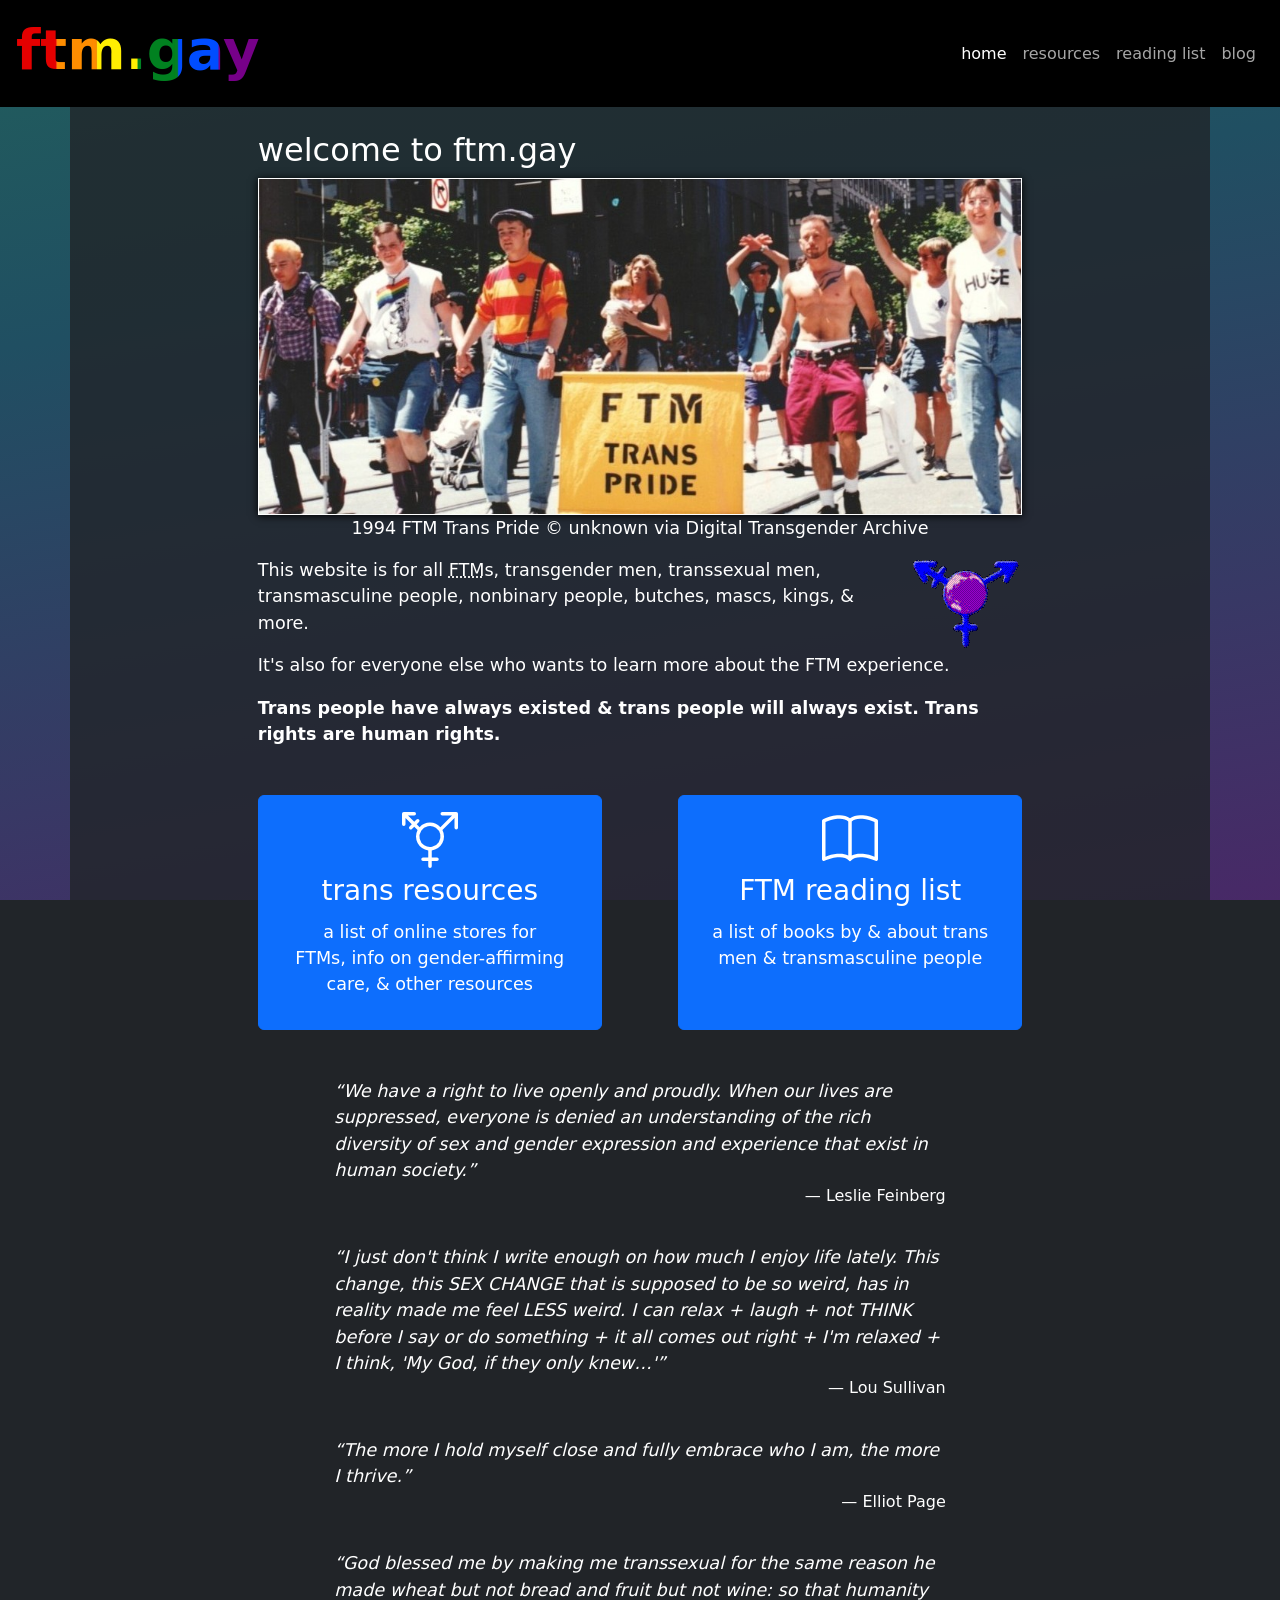
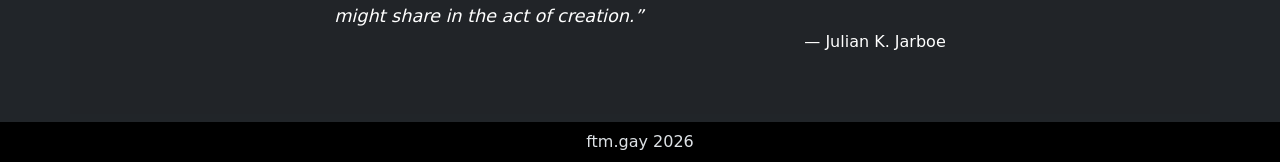
<file: index.html>
<!doctype html>
<html lang="en" data-bs-theme="dark">

<head>
    <meta charset="utf-8">
    <meta name="viewport" content="width=device-width, initial-scale=1">
    <title>ftm.gay</title>
    <link rel="stylesheet" href="css/style-3.css">
    <link href="https://cdn.jsdelivr.net/npm/bootstrap@5.3.8/dist/css/bootstrap.min.css" rel="stylesheet"
        integrity="sha384-sRIl4kxILFvY47J16cr9ZwB07vP4J8+LH7qKQnuqkuIAvNWLzeN8tE5YBujZqJLB" crossorigin="anonymous">

    <link rel="apple-touch-icon" sizes="180x180" href="/apple-touch-icon.png">
    <link rel="icon" type="image/png" sizes="32x32" href="/favicon-32x32.png">
    <link rel="icon" type="image/png" sizes="16x16" href="/favicon-16x16.png">
    <link rel="manifest" href="/site.webmanifest">
</head>

<body class="">
    <header class="navbar navbar-expand-sm p-3 bg-black justify-content-between">
        <h1>
            <a class="navbar-brand" id="title" href="index.html">ftm.gay</a>
        </h1>
        <nav>
            <button class="navbar-toggler" type="button" data-bs-toggle="collapse"
                data-bs-target="#navbarSupportedContent" aria-controls="navbarSupportedContent" aria-expanded="false"
                aria-label="Toggle navigation">
                <span class="navbar-toggler-icon"></span>
            </button>
            <div class="collapse navbar-collapse" id="navbarSupportedContent">
                <ul class="navbar-nav me-auto mb-2 mb-lg-0">
                    <li class="nav-item">
                        <a class="nav-link active" aria-current="page" href="/index.html">home</a>
                    </li>
                    <li class="nav-item">
                        <a class="nav-link" href="/links.html">resources</a>
                    </li>
                    <li class="nav-item">
                        <a class="nav-link" href="/books.html">reading list</a>
                    </li>
                    <li class="nav-item">
                        <a class="nav-link" href="blog.html">blog</a>
                    </li>
                </ul>
        </nav>
    </header>


    <main class="container-md text-bg-dark bg-opacity-75 p-4">
        <div id="index-wrapper">
            <h2 id="welcome">welcome to ftm.gay</h2>

            <figure>
                <img src="images/1994-ftm-pride.jpg"
                    alt="People walking in a parade, five men in front, three people behind them. Two men are carrying a banner that says 'FTM Trans Pride'. Two of the men are holding hands."
                    class="hero">
                <figcaption class="text-center">1994 FTM Trans Pride &copy; unknown via Digital Transgender Archive
                </figcaption>
            </figure>

            <img src="images/trans-world.gif" alt="" class="float-end">

            <p>This website is for all <abbr title="Female to Male">FTM</abbr>s, transgender men, transsexual men,
                transmasculine people, nonbinary
                people, butches, mascs, kings, &amp; more.</p>
            <p>It's also for everyone else who wants to learn more about the FTM experience.</p>
            <p class="fw-bold">Trans people have always existed &amp; trans people will always exist. Trans rights are
                human
                rights.</p>


            <div id="index-links" class="d-flex justify-content-between my-5">
                <a href="links.html" class="btn btn-primary">
                    <div class="text-center">
                        <div class="">
                            <svg xmlns="http://www.w3.org/2000/svg" width="56" height="56" fill="currentColor"
                                class="bi bi-gender-trans" viewBox="0 0 16 16">
                                <path fill-rule="evenodd"
                                    d="M0 .5A.5.5 0 0 1 .5 0h3a.5.5 0 0 1 0 1H1.707L3.5 2.793l.646-.647a.5.5 0 1 1 .708.708l-.647.646.822.822A4 4 0 0 1 8 3c1.18 0 2.239.51 2.971 1.322L14.293 1H11.5a.5.5 0 0 1 0-1h4a.5.5 0 0 1 .5.5v4a.5.5 0 0 1-1 0V1.707l-3.45 3.45A4 4 0 0 1 8.5 10.97V13H10a.5.5 0 0 1 0 1H8.5v1.5a.5.5 0 0 1-1 0V14H6a.5.5 0 0 1 0-1h1.5v-2.03a4 4 0 0 1-3.05-5.814l-.95-.949-.646.647a.5.5 0 1 1-.708-.708l.647-.646L1 1.707V3.5a.5.5 0 0 1-1 0zm5.49 4.856a3 3 0 1 0 5.02 3.288 3 3 0 0 0-5.02-3.288" />
                            </svg>
                            <h3 class="">trans resources</h3>
                            <p class="">a list of online stores for FTMs, info on gender-affirming care, &amp; other resources</p>
                        </div>
                    </div>
                </a>

                <a href="books.html" class="btn btn-primary">
                    <div class="text-center">
                        <div class="">
                            <svg xmlns="http://www.w3.org/2000/svg" width="56" height="56" fill="currentColor"
                                class="bi bi-book" viewBox="0 0 16 16">
                                <path
                                    d="M1 2.828c.885-.37 2.154-.769 3.388-.893 1.33-.134 2.458.063 3.112.752v9.746c-.935-.53-2.12-.603-3.213-.493-1.18.12-2.37.461-3.287.811zm7.5-.141c.654-.689 1.782-.886 3.112-.752 1.234.124 2.503.523 3.388.893v9.923c-.918-.35-2.107-.692-3.287-.81-1.094-.111-2.278-.039-3.213.492zM8 1.783C7.015.936 5.587.81 4.287.94c-1.514.153-3.042.672-3.994 1.105A.5.5 0 0 0 0 2.5v11a.5.5 0 0 0 .707.455c.882-.4 2.303-.881 3.68-1.02 1.409-.142 2.59.087 3.223.877a.5.5 0 0 0 .78 0c.633-.79 1.814-1.019 3.222-.877 1.378.139 2.8.62 3.681 1.02A.5.5 0 0 0 16 13.5v-11a.5.5 0 0 0-.293-.455c-.952-.433-2.48-.952-3.994-1.105C10.413.809 8.985.936 8 1.783" />
                            </svg>
                            <h3 class="">FTM reading list</h3>
                            <p class="">a list of books by &amp; about trans men &amp; transmasculine people</p>
                        </div>
                    </div>
                </a>
            </div>

            <div class="quotes-wrapper">

                <span class="quote">
                    <q>We have a right to live openly and proudly. When our lives are suppressed, everyone is denied an
                        understanding of the rich diversity of sex and gender expression and experience that exist in
                        human
                        society.</q>
                    <p>&mdash; Leslie Feinberg</p>
                </span>

                <span class="quote">
                    <q>I just don't think I write enough on how much I enjoy life lately. This change, this SEX CHANGE
                        that
                        is supposed to be so weird, has in reality made me feel LESS weird. I can relax + laugh + not
                        THINK
                        before I say or do something + it all comes out right + I'm relaxed + I think, 'My God, if they
                        only
                        knew…'</q>
                    <p>&mdash; Lou Sullivan</p>
                </span>

                <span class="quote">
                    <q>The more I hold myself close and fully embrace who I am, the more I thrive.</q>
                    <p>&mdash; Elliot Page</p>
                </span>

                <span class="quote">
                    <q>God blessed me by making me transsexual for the same reason he made wheat but not bread and fruit
                        but
                        not
                        wine: so that humanity might share in the act of creation.</q>
                    <p>&mdash; Julian K. Jarboe</p>
                </span>
            </div>

        </div>

    </main>

    <footer class="position-relative bottom-0 text-center bg-black mt-2 p-2">
        <p class="m-0">ftm.gay 2026</p>
    </footer>

    <script src="https://cdn.jsdelivr.net/npm/bootstrap@5.3.8/dist/js/bootstrap.bundle.min.js"
        integrity="sha384-FKyoEForCGlyvwx9Hj09JcYn3nv7wiPVlz7YYwJrWVcXK/BmnVDxM+D2scQbITxI"
        crossorigin="anonymous"></script>
    <script src="https://cdn.jsdelivr.net/npm/@popperjs/core@2.11.8/dist/umd/popper.min.js"
        integrity="sha384-I7E8VVD/ismYTF4hNIPjVp/Zjvgyol6VFvRkX/vR+Vc4jQkC+hVqc2pM8ODewa9r"
        crossorigin="anonymous"></script>
</body>

</html>
</file>
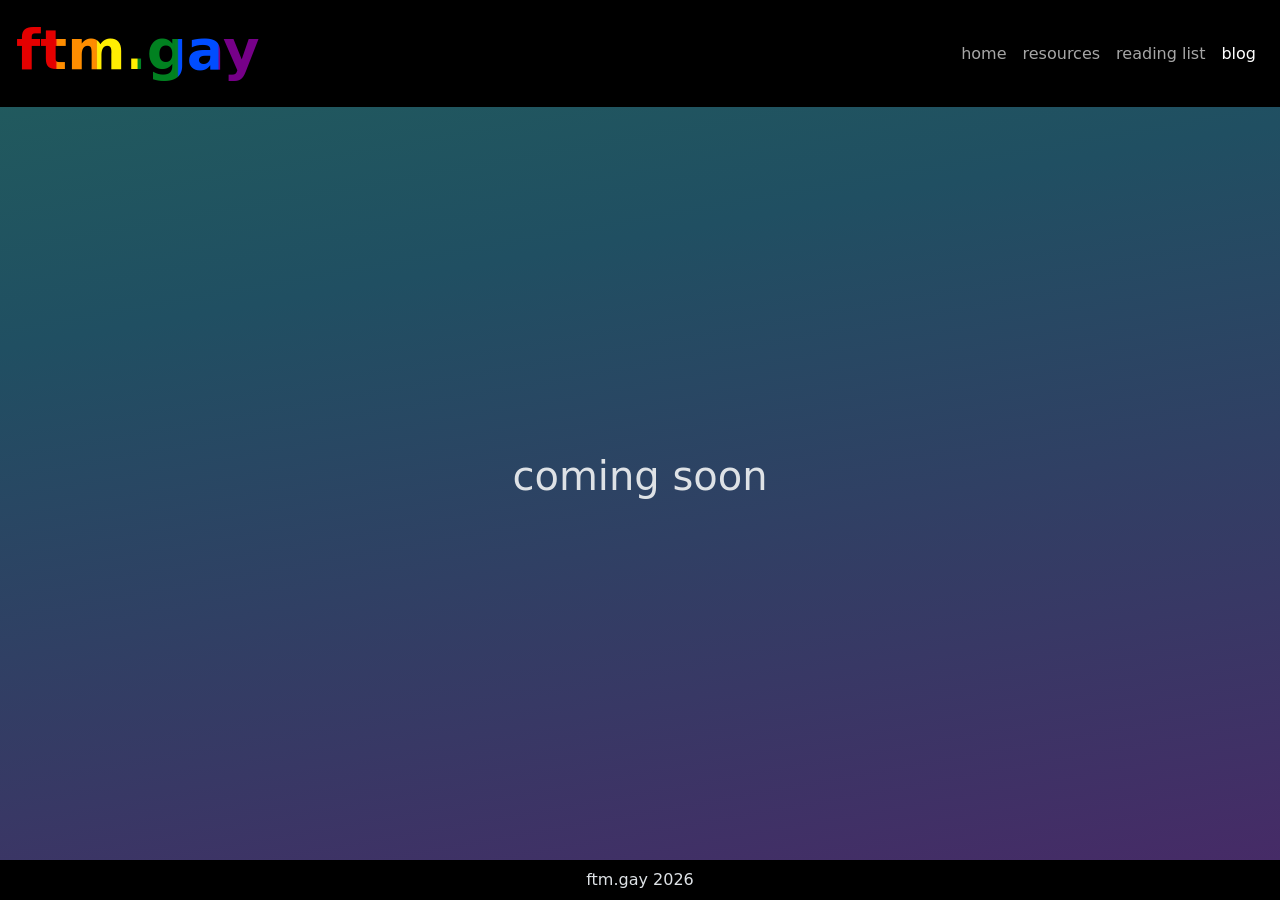
<file: blog.html>
<!DOCTYPE html>
<html lang="en" data-bs-theme="dark">

<head>
    <meta charset="utf-8">
    <meta name="viewport" content="width=device-width, initial-scale=1">
    <title>ftm.gay</title>
    <link rel="stylesheet" href="css/style-3.css">
    <link href="https://cdn.jsdelivr.net/npm/bootstrap@5.3.8/dist/css/bootstrap.min.css" rel="stylesheet"
        integrity="sha384-sRIl4kxILFvY47J16cr9ZwB07vP4J8+LH7qKQnuqkuIAvNWLzeN8tE5YBujZqJLB" crossorigin="anonymous">
</head>

<body>
    <header class="navbar navbar-expand-sm p-3 bg-black justify-content-between">
        <h1>
            <a class="navbar-brand" id="title" href="index.html">ftm.gay</a>
        </h1>
        <nav>
            <button class="navbar-toggler" type="button" data-bs-toggle="collapse"
                data-bs-target="#navbarSupportedContent" aria-controls="navbarSupportedContent" aria-expanded="false"
                aria-label="Toggle navigation">
                <span class="navbar-toggler-icon"></span>
            </button>
            <div class="collapse navbar-collapse" id="navbarSupportedContent">
                <ul class="navbar-nav me-auto mb-2 mb-lg-0">
                    <li class="nav-item">
                        <a class="nav-link" href="/index.html">home</a>
                    </li>
                    <li class="nav-item">
                        <a class="nav-link" href="/links.html">resources</a>
                    </li>
                    <li class="nav-item">
                        <a class="nav-link" href="/books.html">reading list</a>
                    </li>
                    <li class="nav-item">
                        <a class="nav-link active" aria-current="page" href="blog.html">blog</a>
                    </li>
                </ul>
        </nav>
    </header>

    <main class="d-flex justify-content-center align-items-center">

        <h1>coming soon</h1>

    </main>

    <footer class="position-relative bottom-0 text-center bg-black mt-2 p-2">
        <p class="m-0">ftm.gay 2026</p>
    </footer>

    <script src="https://cdn.jsdelivr.net/npm/bootstrap@5.3.8/dist/js/bootstrap.bundle.min.js"
        integrity="sha384-FKyoEForCGlyvwx9Hj09JcYn3nv7wiPVlz7YYwJrWVcXK/BmnVDxM+D2scQbITxI"
        crossorigin="anonymous"></script>
    <script src="https://cdn.jsdelivr.net/npm/@popperjs/core@2.11.8/dist/umd/popper.min.js"
        integrity="sha384-I7E8VVD/ismYTF4hNIPjVp/Zjvgyol6VFvRkX/vR+Vc4jQkC+hVqc2pM8ODewa9r"
        crossorigin="anonymous"></script>

</body>


</html>
</file>
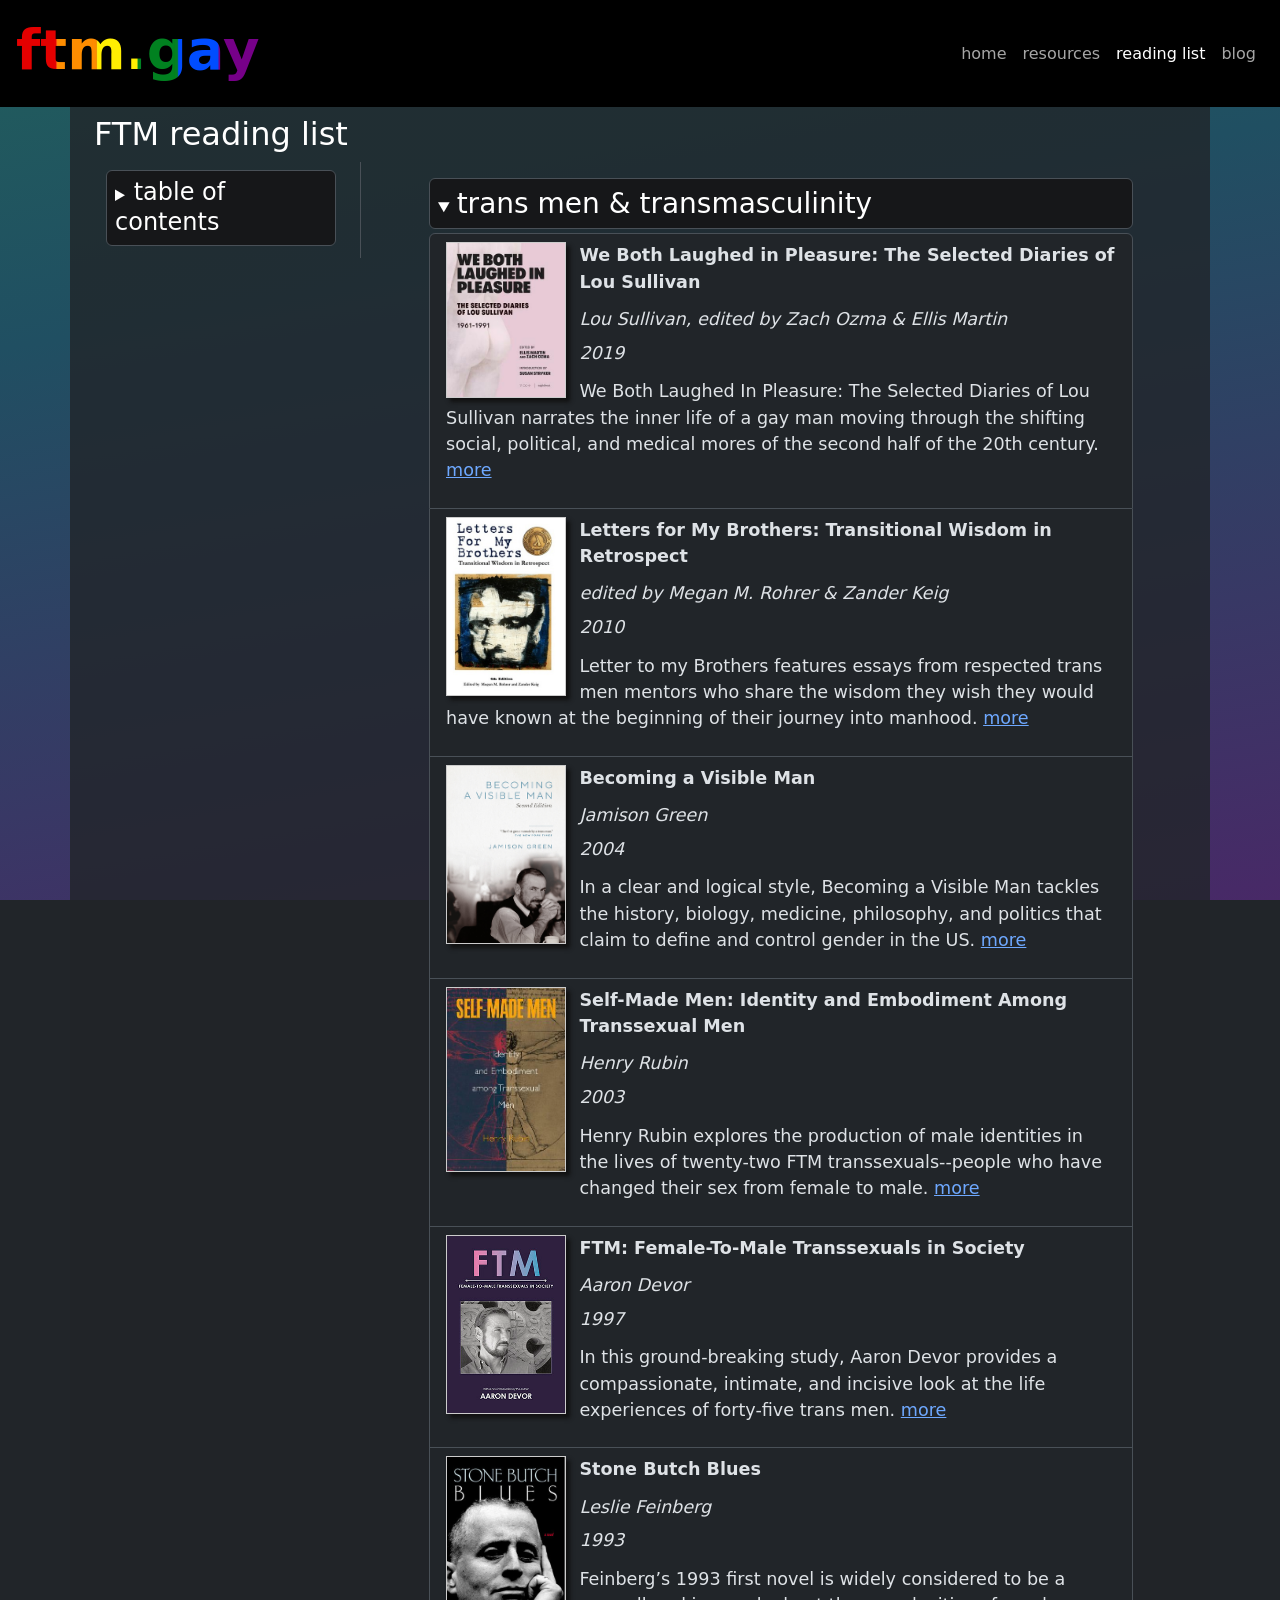
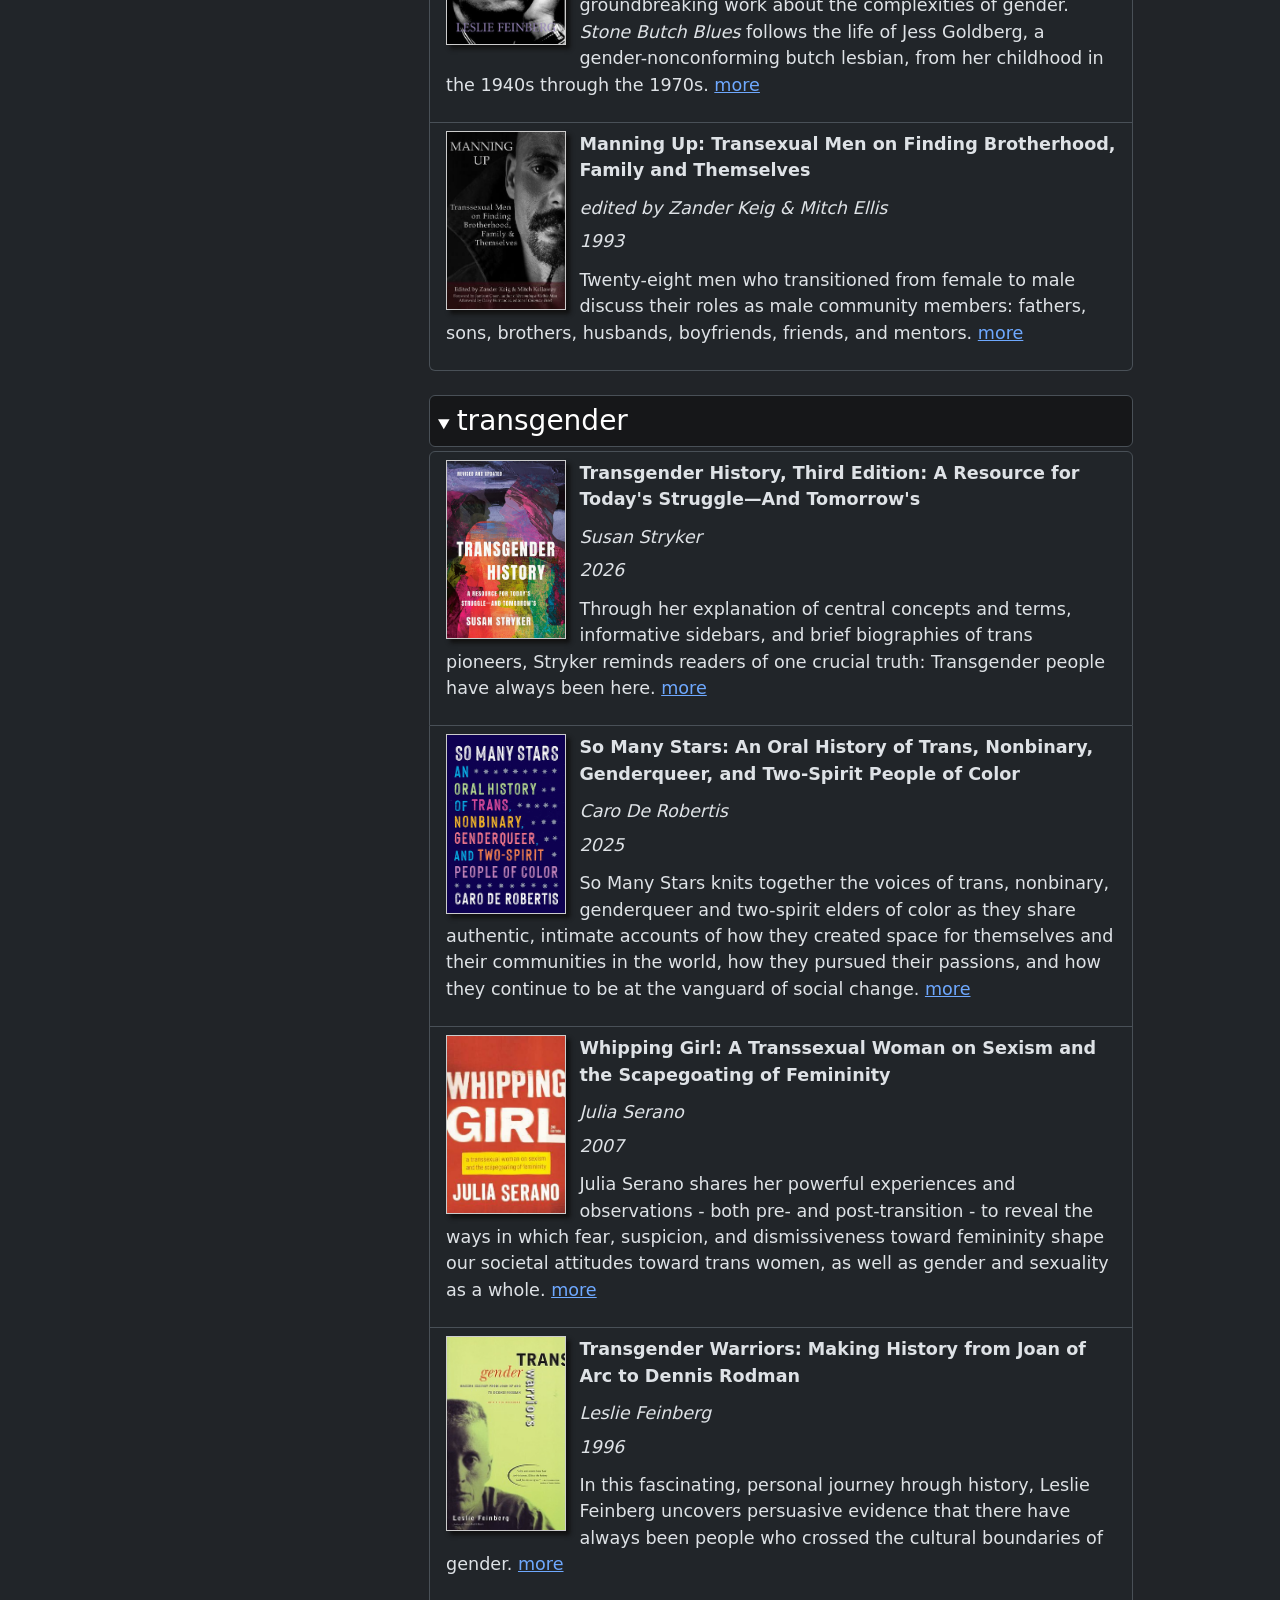
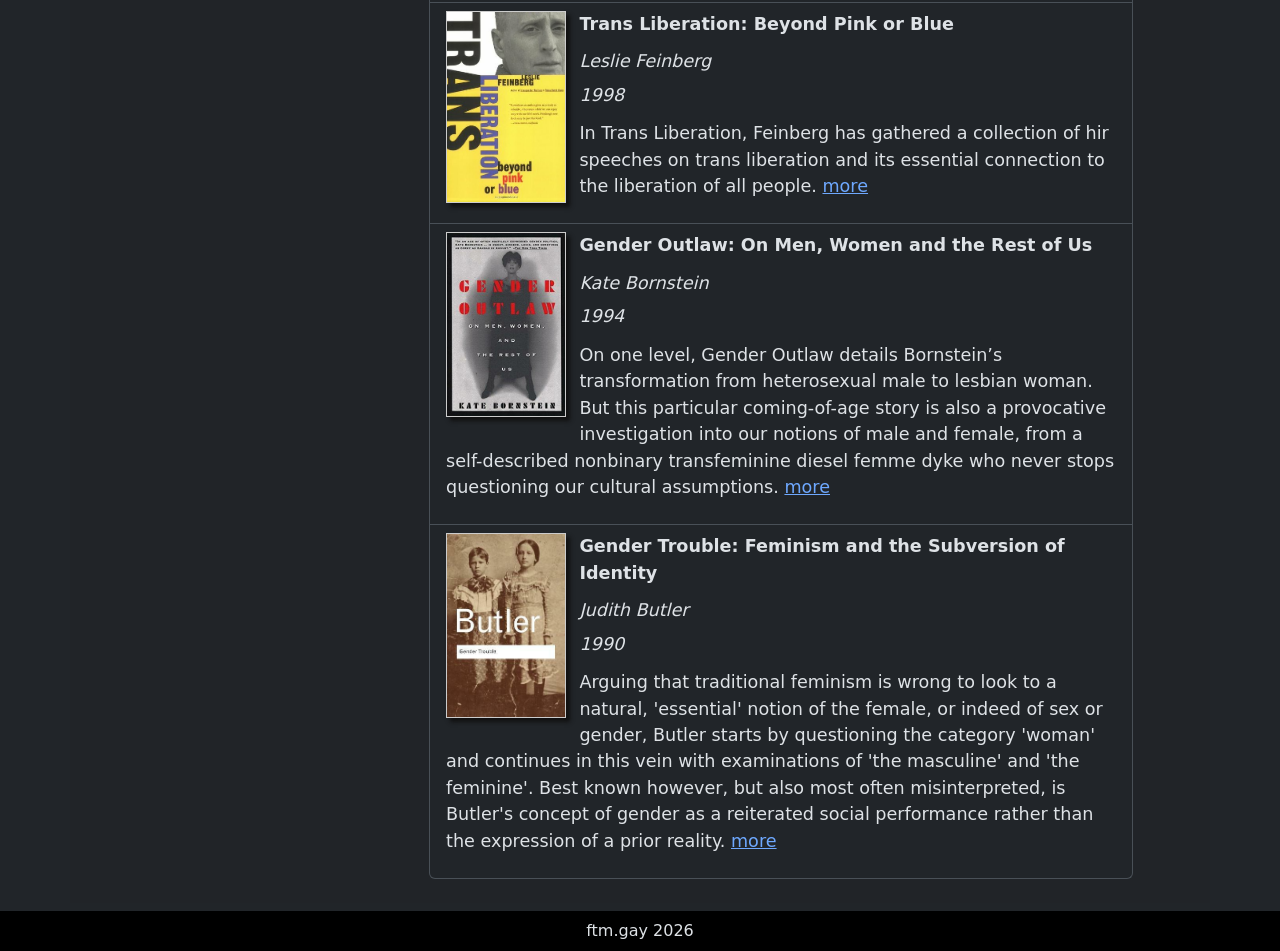
<file: books.html>
<!DOCTYPE html>
<html lang="en" data-bs-theme="dark">

<head>
    <meta charset="UTF-8">
    <meta name="viewport" content="width=device-width, initial-scale=1.0">
    <!-- <link rel="stylesheet" href="css/style.css"> -->
    <!-- <link rel="stylesheet" href="css/style-2.css"> -->
    <link href="https://cdn.jsdelivr.net/npm/bootstrap@5.3.8/dist/css/bootstrap.min.css" rel="stylesheet"
        integrity="sha384-sRIl4kxILFvY47J16cr9ZwB07vP4J8+LH7qKQnuqkuIAvNWLzeN8tE5YBujZqJLB" crossorigin="anonymous">
    <title>ftm.gay</title>
    <link rel="stylesheet" href="css/style-3.css">
</head>

<body>
    <header class="navbar navbar-expand-sm p-3 bg-black justify-content-between">
        <h1>
            <a class="navbar-brand" id="title" href="index.html">ftm.gay</a>
        </h1>
        <nav>
            <button class="navbar-toggler" type="button" data-bs-toggle="collapse"
                data-bs-target="#navbarSupportedContent" aria-controls="navbarSupportedContent" aria-expanded="false"
                aria-label="Toggle navigation">
                <span class="navbar-toggler-icon"></span>
            </button>
            <div class="collapse navbar-collapse" id="navbarSupportedContent">
                <ul class="navbar-nav me-auto mb-2 mb-lg-0">
                    <li class="nav-item">
                        <a class="nav-link" href="/index.html">home</a>
                    </li>
                    <li class="nav-item">
                        <a class="nav-link" href="/links.html">resources</a>
                    </li>
                    <li class="nav-item">
                        <a class="nav-link active" aria-current="page" href="/books.html">reading list</a>
                    </li>
                    <li class="nav-item">
                        <a class="nav-link" href="blog.html">blog</a>
                    </li>
                </ul>
        </nav>
    </header>

    <main class="container-sm text-bg-dark bg-opacity-75 py-2 px-4">

        <div class="row" id="">
            <h2>FTM reading list</h2>
            <details id="toc-wrapper" class="col-3 position-sticky top-0 h-75 py-2 px-4 me-5 border-end">
                <summary class="bg-secondary-subtle p-2 mb-1 border rounded">
                    <h4 class="d-inline">table of contents</h4>
                </summary>
                <nav id="toc" class="h-100 flex-column align-items-stretch pe-4">
                    <nav class="nav nav-pills flex-column">
                        <a class="nav-link" href="#ftm">trans men & transmasculinity</a>
                        <a class="nav-link" href="#trans">transgender</a>
                    </nav>
            </details>

            <div id="books-wrapper" class="top-0 h-75 col-8">
                <details open id="stores" class="p-2 my-2">
                    <summary class="bg-secondary-subtle p-2 mb-1 border rounded">
                        <h3 class="d-inline">trans men & transmasculinity
                        </h3>
                    </summary>
                    <ul id="booklist" class="list-group">

                        <li class="list-group-item">
                            <img src="images/books/webothlaughed.jpg" alt="" class="covers float-start">
                            <p class="titles fw-bold">We Both Laughed in Pleasure: The Selected Diaries of Lou
                                Sullivan
                            </p>
                            <section class="fst-italic lh-1">
                                <p>Lou Sullivan, edited by Zach Ozma &amp; Ellis Martin</p>
                                <p>2019</p>
                            </section>
                            <p>We Both Laughed In Pleasure: The Selected Diaries of Lou Sullivan narrates the inner
                                life
                                of
                                a
                                gay man moving through the shifting social, political, and medical mores of the
                                second
                                half
                                of
                                the 20th century. <a
                                    href="https://app.thestorygraph.com/books/c2ce0d95-8c49-4c95-ac87-32498325fbb6">more</a>
                            </p>
                        </li>

                        <li class="list-group-item">
                            <img src="images/books/letters.jpg" alt="" class="covers float-start">
                            <p class="titles fw-bold">Letters for My Brothers: Transitional Wisdom in Retrospect</p>
                            <section class="fst-italic lh-1">
                                <p>edited by Megan M. Rohrer & Zander Keig</p>
                                <p>2010</p>
                            </section>
                            <p>Letter to my Brothers features essays from respected trans men mentors who share the
                                wisdom
                                they
                                wish they would have known at the beginning of their journey into manhood. <a
                                    href="https://app.thestorygraph.com/books/7538e603-62b5-438b-9313-262c8bac1d88">more</a>
                            </p>
                        </li>

                        <li class="list-group-item">
                            <img src="images/books/becoming.jpg" alt="" class="covers float-start">
                            <p class="titles fw-bold">Becoming a Visible Man</p>
                            <section class="fst-italic lh-1">
                                <p>Jamison Green</p>
                                <p>2004</p>
                            </section>
                            <p>In a clear and logical style, Becoming a Visible Man tackles the history, biology,
                                medicine,
                                philosophy, and politics that claim to define and control gender in the US. <a
                                    href="https://app.thestorygraph.com/books/6fd45076-18ab-4ce5-8b26-a0c7a9900b47">more</a>
                            </p>
                        </li>

                        <li class="list-group-item">
                            <img src="images/books/selfmade.jpg" alt="" class="covers float-start">
                            <p class="titles fw-bold">Self-Made Men: Identity and Embodiment Among Transsexual Men
                            </p>
                            <section class="fst-italic lh-1">
                                <p>Henry Rubin</p>
                                <p>2003</p>
                            </section>
                            <p>Henry Rubin explores the production of male identities in the lives of twenty-two FTM
                                transsexuals--people who have changed their sex from female to male. <a
                                    href="https://app.thestorygraph.com/books/d233889d-a8c6-45d0-8a1a-d15849762cd9">more</a>
                            </p>
                        </li>

                        <li class="list-group-item">
                            <img src="images/books/ftm.jpg" alt="" class="covers float-start">
                            <p class="titles fw-bold">FTM: Female-To-Male Transsexuals in Society</p>
                            <section class="fst-italic lh-1">
                                <p>Aaron Devor</p>
                                <p>1997</p>
                            </section>
                            <p>In this ground-breaking study, Aaron Devor provides a compassionate, intimate, and
                                incisive
                                look
                                at the life experiences of forty-five trans men. <a
                                    href="https://app.thestorygraph.com/books/8030de20-b5dd-4799-a8be-6d960feaa532">more</a>
                            </p>
                        </li>

                        <li class="list-group-item">
                            <img src="images/books/stone.jpg" alt="" class="covers float-start">
                            <p class="titles fw-bold">Stone Butch Blues</p>
                            <section class="fst-italic lh-1">
                                <p>Leslie Feinberg</p>
                                <p>1993</p>
                            </section>
                            <p>Feinberg’s 1993 first novel is widely considered to be a groundbreaking work about
                                the
                                complexities of gender. <i>Stone Butch Blues</i> follows the life of Jess Goldberg,
                                a
                                gender-nonconforming butch lesbian, from her childhood in the 1940s through the
                                1970s.
                                <a
                                    href="https://app.thestorygraph.com/books/8e4125c9-a879-4204-aa45-afbfb0e1b928">more</a>
                            </p>
                        </li>

                        <li class="list-group-item">
                            <img src="images/books/manning.jpg" alt="" class="covers float-start">
                            <p class="titles fw-bold">Manning Up: Transexual Men on Finding Brotherhood, Family and
                                Themselves</p>
                            <section class="fst-italic lh-1">
                                <p>edited by Zander Keig & Mitch Ellis</p>
                                <p>1993</p>
                            </section>
                            <p>Twenty-eight men who transitioned from female to male discuss their roles as male
                                community
                                members: fathers, sons, brothers, husbands, boyfriends, friends, and mentors. <a
                                    href="https://app.thestorygraph.com/books/a32e1855-63df-47fc-9eb6-b0f78ada0669">more</a>
                            </p>
                        </li>
                    </ul>
                </details>

                <details open id="trans" class="p-2 my-2">
                    <summary class="bg-secondary-subtle p-2 mb-1 border rounded">
                        <h3 class="d-inline">transgender
                        </h3>
                    </summary>
                    <ul class="booklist list-group">

                        <li class="list-group-item">
                            <img src="images/books/history.png" alt="" class="covers float-start">
                            <p class="titles fw-bold">Transgender History, Third Edition: A Resource for Today's
                                Struggle—And Tomorrow's</p>
                            <section class="fst-italic lh-1">
                                <p>Susan Stryker</p>
                                <p>2026</p>
                            </section>
                            <p>Through her explanation of central concepts and terms, informative sidebars, and
                                brief
                                biographies of trans pioneers, Stryker reminds readers of one crucial truth:
                                Transgender
                                people have always been here. <a
                                    href="https://app.thestorygraph.com/books/9dabb87a-3703-44a5-b14b-dfd2ec833be0">more</a>
                            </p>
                        </li>

                        <li class="list-group-item">
                            <img src="images/books/somanystars.png" alt="" class="covers float-start">
                            <p class="titles fw-bold">So Many Stars: An Oral History of Trans, Nonbinary,
                                Genderqueer,
                                and
                                Two-Spirit People of Color</p>
                            <section class="fst-italic lh-1">
                                <p>Caro De Robertis</p>
                                <p>2025</p>
                            </section>
                            <p>So Many Stars knits together the voices of trans, nonbinary, genderqueer and
                                two-spirit
                                elders of color as they share authentic, intimate accounts of how they created space
                                for
                                themselves and their communities in the world, how they pursued their passions, and
                                how
                                they
                                continue to be at the vanguard of social change. <a
                                    href="https://app.thestorygraph.com/books/2b87eec0-3367-4d3c-99bc-cf2f94421319">more</a>
                            </p>
                        </li>

                        <li class="list-group-item">
                            <img src="images/books/whipping.jpg" alt="" class="covers float-start">
                            <p class="titles fw-bold">Whipping Girl: A Transsexual Woman on Sexism and the
                                Scapegoating
                                of
                                Femininity</p>
                            <section class="fst-italic lh-1">
                                <p>Julia Serano</p>
                                <p>2007</p>
                            </section>
                            <p>Julia Serano shares her powerful experiences and observations - both pre- and
                                post-transition
                                - to reveal the ways in which fear, suspicion, and dismissiveness toward femininity
                                shape
                                our societal attitudes toward trans women, as well as gender and sexuality as a
                                whole.
                                <a
                                    href="https://app.thestorygraph.com/books/d47e280d-2952-4787-9cfe-63564478623d">more</a>
                            </p>
                        </li>

                        <li class="list-group-item">
                            <img src="images/books/warriors.jpg" alt="" class="covers float-start">
                            <p class="titles fw-bold">Transgender Warriors: Making History from Joan of Arc to
                                Dennis
                                Rodman
                            </p>
                            <section class="fst-italic lh-1">
                                <p>Leslie Feinberg</p>
                                <p>1996</p>
                            </section>
                            <p>In this fascinating, personal journey hrough history, Leslie Feinberg uncovers
                                persuasive
                                evidence that there have always been people who crossed the cultural boundaries of
                                gender.
                                <a
                                    href="https://app.thestorygraph.com/books/43c2c242-123a-4b8e-8c42-34f2408a6940">more</a>
                            </p>
                        </li>

                        <li class="list-group-item">
                            <img src="images/books/liberation.jpg" alt="" class="covers float-start">
                            <p class="titles fw-bold">Trans Liberation: Beyond Pink or Blue</p>
                            <section class="fst-italic lh-1">
                                <p>Leslie Feinberg</p>
                                <p>1998</p>
                            </section>
                            <p>In Trans Liberation, Feinberg has gathered a collection of hir speeches on trans
                                liberation
                                and its essential connection to the liberation of all people. <a
                                    href="https://app.thestorygraph.com/books/5050a9f0-488c-4aef-bb88-516365a8dd50">more</a>
                            </p>
                        </li>

                        <li class="list-group-item">
                            <img src="images/books/outlaw.jpg" alt="" class="covers float-start">
                            <p class="titles fw-bold">Gender Outlaw: On Men, Women and the Rest of Us</p>
                            <section class="fst-italic lh-1">
                                <p>Kate Bornstein</p>
                                <p>1994</p>
                            </section>
                            <p>On one level, Gender Outlaw details Bornstein’s transformation from heterosexual male
                                to
                                lesbian woman. But this particular coming-of-age story is also a provocative
                                investigation
                                into our notions of male and female, from a self-described nonbinary transfeminine
                                diesel
                                femme dyke who never stops questioning our cultural assumptions. <a
                                    href="https://app.thestorygraph.com/books/9dabb87a-3703-44a5-b14b-dfd2ec833be0">more</a>
                            </p>
                        </li>

                        <li class="list-group-item">
                            <img src="images/books/trouble.jpg" alt="" class="covers float-start">
                            <p class="titles fw-bold">Gender Trouble: Feminism and the Subversion of Identity</p>
                            <section class="fst-italic lh-1">
                                <p>Judith Butler</p>
                                <p>1990</p>
                            </section>
                            <p>Arguing that traditional feminism is wrong to look to a natural, 'essential' notion
                                of
                                the
                                female, or indeed of sex or gender, Butler starts by questioning the category
                                'woman'
                                and
                                continues in this vein with examinations of 'the masculine' and 'the feminine'. Best
                                known
                                however, but also most often misinterpreted, is Butler's concept of gender as a
                                reiterated
                                social performance rather than the expression of a prior reality. <a
                                    href="https://app.thestorygraph.com/books/4c7f3ff9-a677-41f1-9908-b55ac85ce507">more</a>
                            </p>
                        </li>
                    </ul>
                    </section>
            </div>
        </div>
    </main>


    <footer class="position-relative bottom-0 text-center bg-black mt-2 p-2">
        <p class="m-0">ftm.gay 2026</p>
    </footer>

    <script src="https://cdn.jsdelivr.net/npm/bootstrap@5.3.8/dist/js/bootstrap.bundle.min.js"
        integrity="sha384-FKyoEForCGlyvwx9Hj09JcYn3nv7wiPVlz7YYwJrWVcXK/BmnVDxM+D2scQbITxI"
        crossorigin="anonymous"></script>
    <script src="https://cdn.jsdelivr.net/npm/@popperjs/core@2.11.8/dist/umd/popper.min.js"
        integrity="sha384-I7E8VVD/ismYTF4hNIPjVp/Zjvgyol6VFvRkX/vR+Vc4jQkC+hVqc2pM8ODewa9r"
        crossorigin="anonymous"></script>

</body>


</html>
</file>
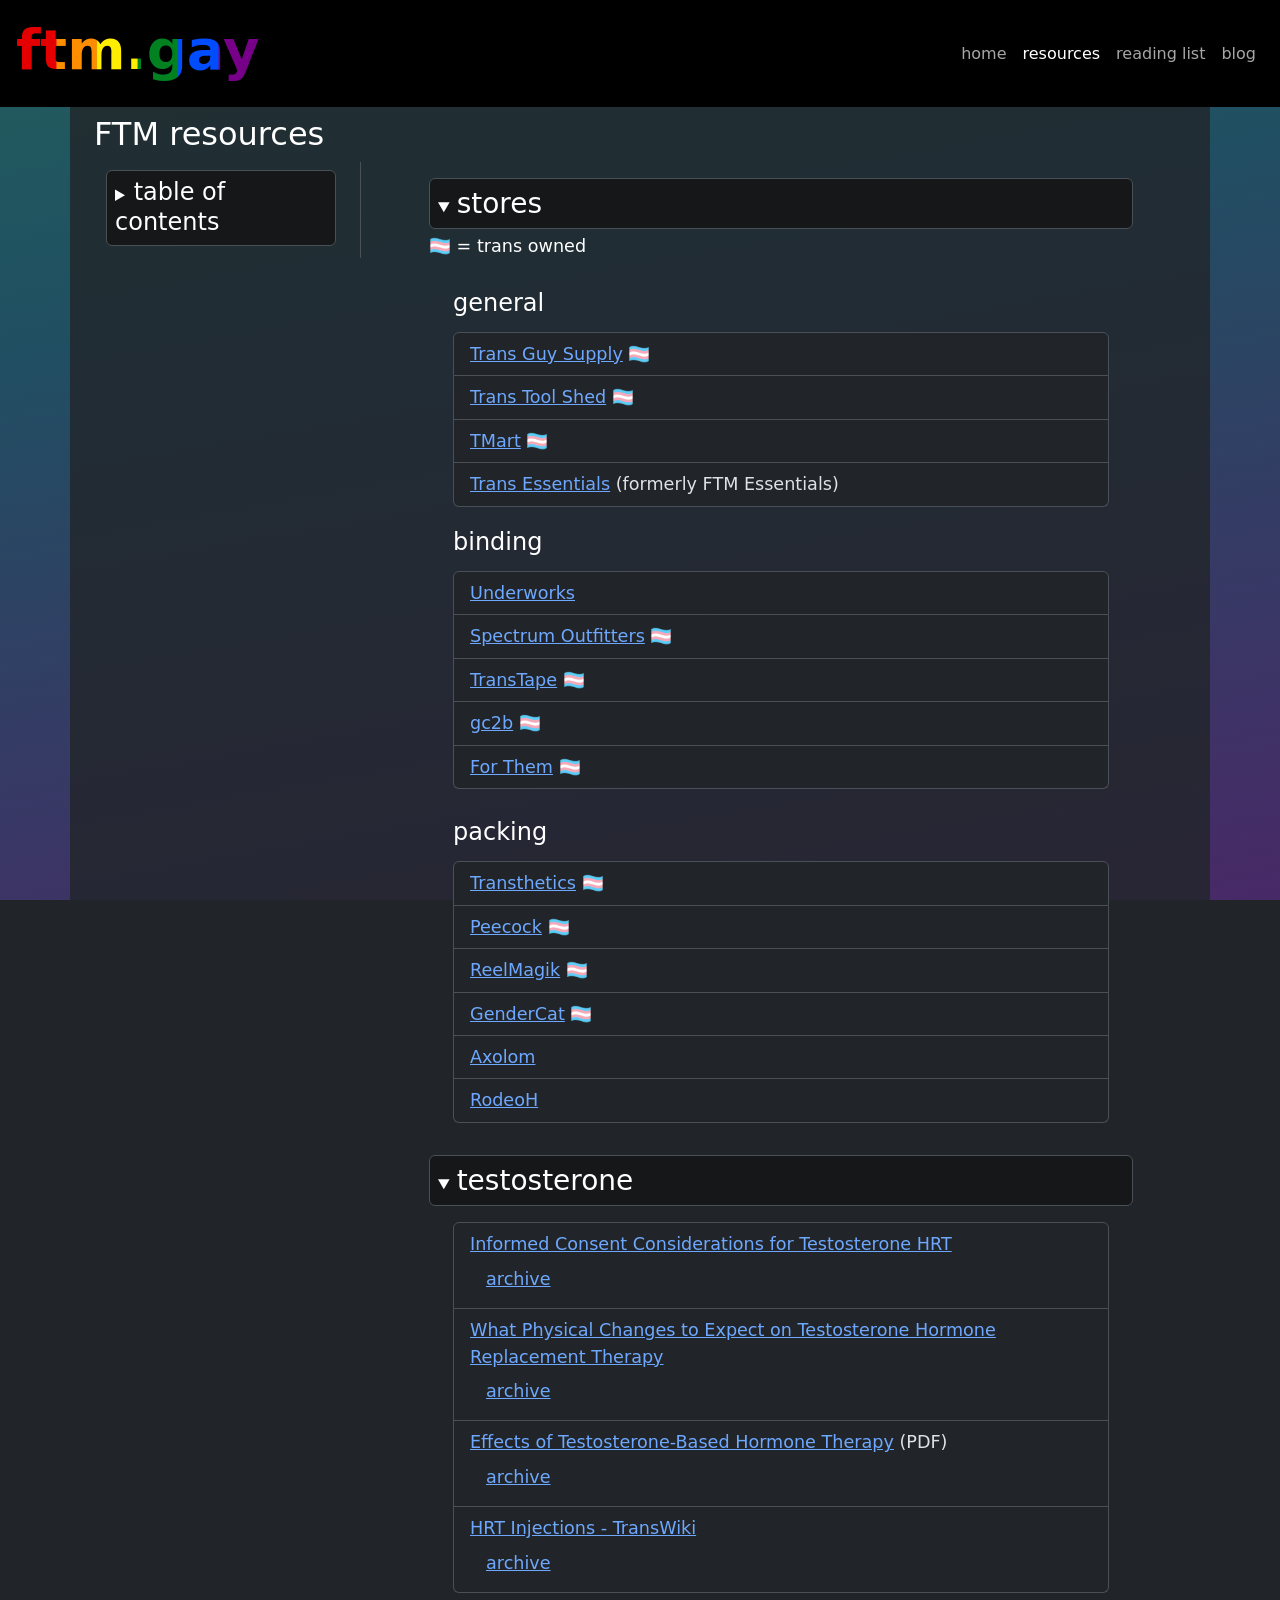
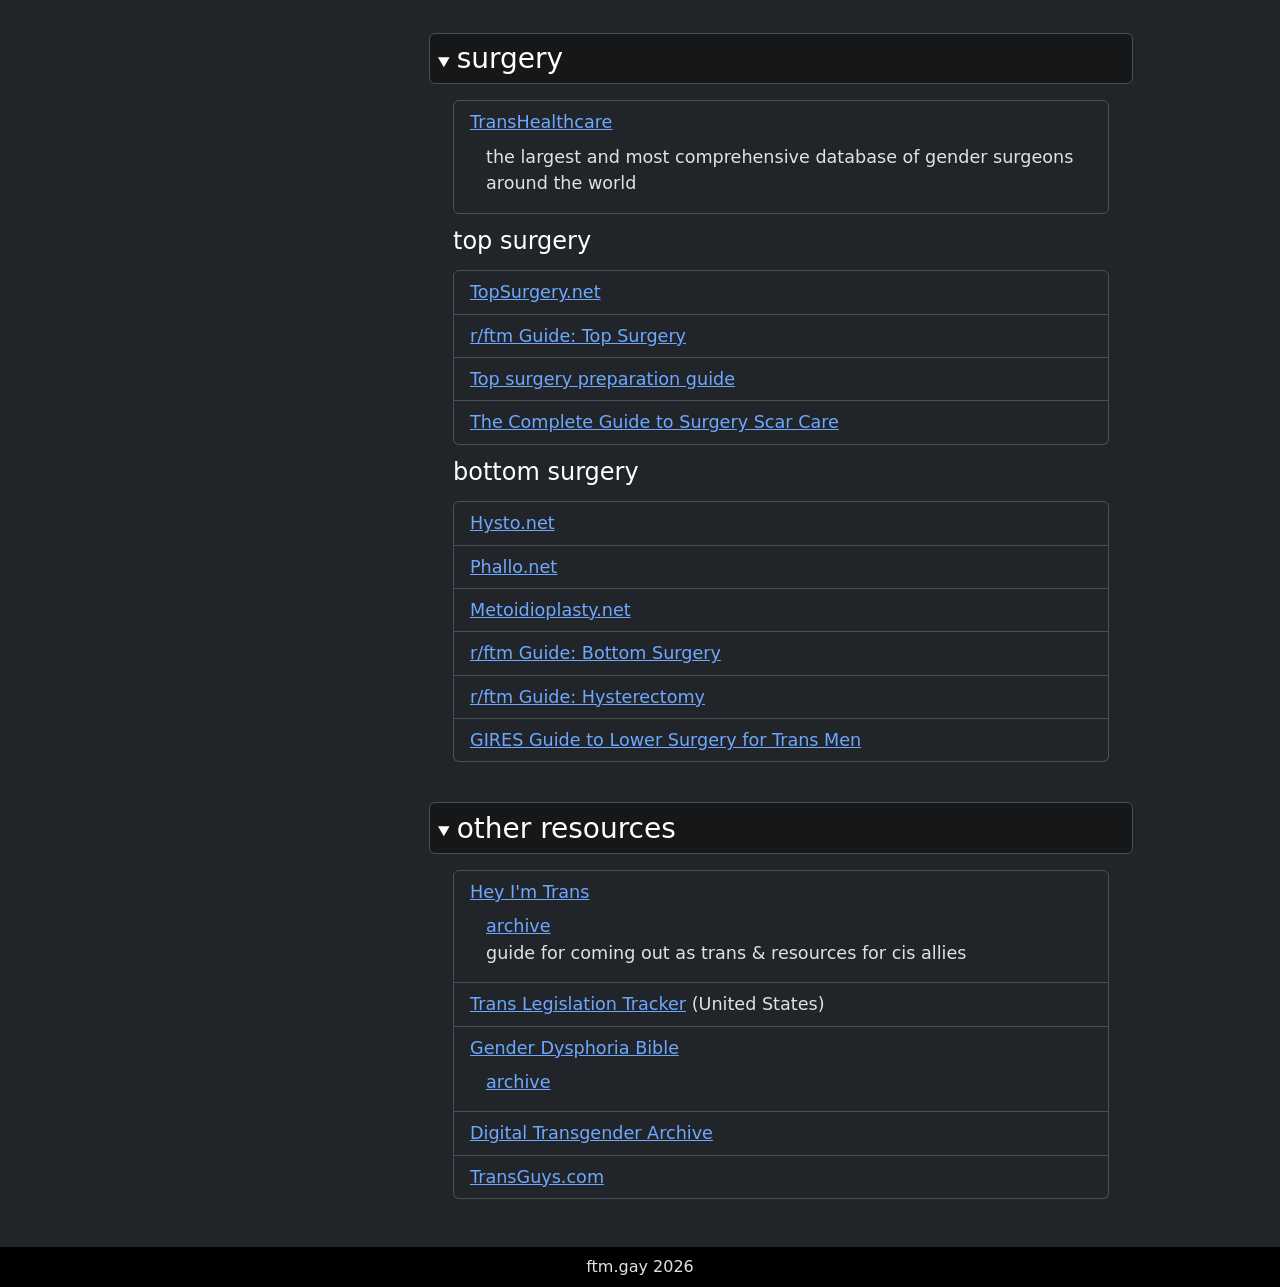
<file: links.html>
<!DOCTYPE html>
<html lang="en" data-bs-theme="dark">

<head>
    <meta charset="UTF-8">
    <meta name="viewport" content="width=device-width, initial-scale=1.0">
    <!-- <link rel="stylesheet" href="css/style.css"> -->
    <!-- <link rel="stylesheet" href="css/style-2.css"> -->
    <link href="https://cdn.jsdelivr.net/npm/bootstrap@5.3.8/dist/css/bootstrap.min.css" rel="stylesheet"
        integrity="sha384-sRIl4kxILFvY47J16cr9ZwB07vP4J8+LH7qKQnuqkuIAvNWLzeN8tE5YBujZqJLB" crossorigin="anonymous">
    <title>ftm.gay</title>
    <link rel="stylesheet" href="css/style-3.css">
</head>

<body>
    <header class="navbar navbar-expand-sm p-3 bg-black justify-content-between">
        <h1>
            <a class="navbar-brand" id="title" href="index.html">ftm.gay</a>
        </h1>
        <nav>
            <button class="navbar-toggler" type="button" data-bs-toggle="collapse"
                data-bs-target="#navbarSupportedContent" aria-controls="navbarSupportedContent" aria-expanded="false"
                aria-label="Toggle navigation">
                <span class="navbar-toggler-icon"></span>
            </button>
            <div class="collapse navbar-collapse" id="navbarSupportedContent">
                <ul class="navbar-nav me-auto mb-2 mb-lg-0">
                    <li class="nav-item">
                        <a class="nav-link" href="/index.html">home</a>
                    </li>
                    <li class="nav-item">
                        <a class="nav-link active" aria-current="page" href="/links.html">resources</a>
                    </li>
                    <li class="nav-item">
                        <a class="nav-link" href="/books.html">reading list</a>
                    </li>
                    <li class="nav-item">
                        <a class="nav-link" href="blog.html">blog</a>
                    </li>
                </ul>
        </nav>
    </header>

    <main class="container-sm text-bg-dark bg-opacity-75 py-2 px-4">

        <div class="row" id="">
            <h2 id="welcome">FTM resources</h2>
            <details id="toc-wrapper" class="col-3 position-sticky top-0 h-75 py-2 px-4 me-5 border-end">
                <summary class="bg-secondary-subtle p-2 mb-1 border rounded">
                    <h4 class="d-inline">table of contents</h4>
                </summary>
                <nav id="toc" class="h-100 flex-column align-items-stretch pe-4">
                    <nav class="nav nav-pills flex-column">
                        <a class="nav-link" href="#stores">stores</a>
                        <nav class="nav nav-pills flex-column">
                            <a class="nav-link ms-3 my-1" href="#general">general</a>
                            <a class="nav-link ms-3 my-1" href="#binding">binding</a>
                            <a class="nav-link ms-3 my-1" href="#packing">packing</a>
                        </nav>
                        <a class="nav-link" href="#test">testosterone</a>
                        <a class="nav-link" href="#surgery">surgery</a>
                        <nav class="nav nav-pills flex-column">
                            <a class="nav-link ms-3 my-1" href="#top">top surgery</a>
                            <a class="nav-link ms-3 my-1" href="#bottom">bottom surgery</a>
                        </nav>
                        <a class="nav-link" href="#other">other resources</a>
                    </nav>
                </nav>
            </details>

            <div class="col-8" id="links-wrapper">
                <details open id="stores" class="p-2 my-2">
                    <summary class="bg-secondary-subtle p-2 mb-1 border rounded">
                        <h3 class="d-inline">stores
                        </h3>
                    </summary>
                    <p> 🏳️‍⚧️ = trans owned</p>


                    <div id="general" class="px-4 py-0">
                        <h4>general</h4>
                        <ul class="list-group">
                            <li class="list-group-item"><a href="https://transguysupply.com/">Trans Guy Supply</a>
                                🏳️‍⚧️ </li>
                            <li class="list-group-item"><a href="https://transtoolshed.com/">Trans Tool Shed</a> 🏳️‍⚧️
                            </li>
                            <li class="list-group-item"><a href="https://buytmart.com/">TMart</a> 🏳️‍⚧️ </li>
                            <li class="list-group-item"><a href="https://www.transessentials.com/">Trans Essentials</a>
                                (formerly
                                FTM Essentials)</li>
                        </ul>
                    </div>

                    <div id="binding" class="px-4 py-2">
                        <h4>binding</h4>
                        <ul class="list-group">
                            <li class="list-group-item"><a href="https://www.underworks.com/">Underworks</a>
                            </li>
                            <li class="list-group-item"><a href="https://spectrumoutfitters.co.uk/">Spectrum
                                    Outfitters</a> 🏳️‍⚧️</li>
                            <li class="list-group-item"><a href="https://transtape.life/">TransTape</a> 🏳️‍⚧️ </li>
                            <li class="list-group-item"><a href="https://gc2b.co/">gc2b</a> 🏳️‍⚧️ </li>
                            <li class="list-group-item"><a href="https://www.forthem.com/shop">For Them</a> 🏳️‍⚧️ </li>
                        </ul>
                    </div>

                    <div id="packing" class="px-4 py-2">
                        <h4>packing</h4>
                        <ul class="list-group">
                            <li class="list-group-item"><a href="https://transthetics.com/">Transthetics</a> 🏳️‍⚧️
                            </li>
                            <li class="list-group-item"><a href="https://peecockproducts.com/">Peecock</a> 🏳️‍⚧️ </li>
                            <li class="list-group-item"><a href="https://www.reelmagik.com/">ReelMagik</a> 🏳️‍⚧️ </li>
                            <li class="list-group-item"><a href="https://gendercat.com/">GenderCat</a> 🏳️‍⚧️
                            </li>
                            <li class="list-group-item"><a href="https://axolom.com/">Axolom</a>
                            </li>
                            <li class="list-group-item"><a href="https://rodeoh.com/collections/ftm-gear">RodeoH</a>
                            </li>
                        </ul>
                    </div>
                </details>

                <details open id="test" class="p-2 my-2">
                    <summary class="bg-secondary-subtle p-2 mb-1 border rounded">
                        <h3 class="d-inline">testosterone</h3>
                    </summary>
                    <div class="px-4 p-2 my-2">
                        <ul class="list-group">
                            <li class="list-group-item"><a
                                    href="https://www.folxhealth.com/library/informed-consent-testosterone-hrt">Informed
                                    Consent Considerations for Testosterone HRT</a>
                                <ul class="list-group  list-group-flush">
                                    <li class="list-group-item">
                                        <a href="https://web.archive.org/web/20250401045149/https://www.folxhealth.com/library/informed-consent-testosterone-hrt"
                                            class="archive-link" title="Archive" aria-label="Archive">archive</a>
                                    </li>
                                </ul>
                            </li>
                            <li class="list-group-item"><a
                                    href="https://www.folxhealth.com/library/what-physical-changes-to-expect-on-testosterone-hormone-replacement-therapy-explained-by-folx">What
                                    Physical Changes to Expect on Testosterone Hormone Replacement Therapy</a>
                                <ul class="list-group list-group-flush">
                                    <li class="list-group-item">
                                        <a href="https://web.archive.org/web/20250401013100/https://www.folxhealth.com/library/what-physical-changes-to-expect-on-testosterone-hormone-replacement-therapy-explained-by-folx"
                                            class="archive-link" title="Archive" aria-label="Archive">archive</a>
                                    </li>
                                </ul>
                            </li>
                            <li class="list-group-item"><a
                                    href="https://www.plannedparenthood.org/uploads/filer_public/16/81/16813ca1-89c7-4428-a736-5eed0727eedf/t002_effects_of_testosterone_based_hormone_therapy.pdf">Effects
                                    of Testosterone-Based Hormone Therapy</a> (PDF)
                                <ul class="list-group list-group-flush">
                                    <li class="list-group-item"><a
                                            href="https://web.archive.org/web/20250510234004/https://www.plannedparenthood.org/uploads/filer_public/16/81/16813ca1-89c7-4428-a736-5eed0727eedf/t002_effects_of_testosterone_based_hormone_therapy.pdf"
                                            class="archive-link" title="Archive" aria-label="Archive">archive</a></li>
                                </ul>
                            </li>
                            <li class="list-group-item"><a
                                    href="https://www.reddit.com/r/TransWiki/wiki/hrt/injections">HRT
                                    Injections - TransWiki</a>
                                <ul class="list-group list-group-flush">
                                    <li class="list-group-item"><a
                                            href="https://web.archive.org/web/20250328084859/https://www.reddit.com/r/TransWiki/wiki/hrt/injections/"
                                            class="archive-link" title="Archive" aria-label="Archive">archive</a></li>
                                </ul>
                            </li>
                        </ul>
                    </div>
                </details>

                <details open id="surgery" class="p-2 my-2">
                    <summary class="bg-secondary-subtle p-2 mb-1 border rounded">
                        <h3 class="d-inline">surgery</h3>
                    </summary>
                    <div class="px-4 p-2 my-2">
                        <ul class="list-group">
                            <li class="list-group-item">
                                <a href="https://www.transhealthcare.org/">TransHealthcare</a>
                                <ul class="list-group list-group-flush">
                                    <li class="list-group-item">
                                        the largest and most comprehensive database of gender surgeons around the world
                                    </li>
                                </ul>
                            </li>
                        </ul>

                        <div id="top">
                            <h4>top surgery</h4>
                            <ul class="list-group">
                                <li class="list-group-item">
                                    <a href="https://www.topsurgery.net/">TopSurgery.net</a>
                                </li>
                                <li class="list-group-item">
                                    <a href="https://www.reddit.com/r/ftm/wiki/index/top_surgery/">r/ftm Guide: Top
                                        Surgery</a>
                                </li>
                                <li class="list-group-item">
                                    <a href="https://top-surgery.github.io/">Top surgery preparation guide</a>
                                </li>
                                <li class="list-group-item">
                                    <a href="https://transguys.com/features/scar-care">The Complete Guide to Surgery
                                        Scar Care</a>
                                </li>

                            </ul>
                        </div>

                        <div id="bottom">
                            <h4>bottom surgery</h4>
                            <ul class="list-group">
                                <li class="list-group-item">
                                    <a href="https://www.hysto.net/">Hysto.net</a>
                                </li>
                                <li class="list-group-item">
                                    <a href="https://www.phallo.net/">Phallo.net</a>
                                </li>
                                <li class="list-group-item">
                                    <a href="https://www.metoidioplasty.net/">Metoidioplasty.net</a>
                                </li>
                                <li class="list-group-item">
                                    <a href="https://www.reddit.com/r/ftm/wiki/index/bottom_surgery/">r/ftm Guide:
                                        Bottom Surgery</a>
                                </li>
                                <li class="list-group-item">
                                    <a href="https://www.reddit.com/r/ftm/wiki/index/hysterectomy/">r/ftm Guide:
                                        Hysterectomy</a>
                                </li>
                                <li class="list-group-item">
                                    <a href="https://www.gires.org.uk/wp-content/uploads/2014/08/lower-surgery.pdf">GIRES
                                        Guide to Lower Surgery for Trans Men</a>
                                </li>
                            </ul>
                        </div>
                </details>

                <details open id="other" class="p-2 my-2">
                    <summary class="bg-secondary-subtle p-2 mb-1 border rounded">
                        <h3 class="d-inline">other resources</h3>
                    </summary>
                    <div class="px-4 p-2 my-2">
                        <ul class="list-group">
                            <li class="list-group-item"><a href="https://heyimtrans.com/">Hey I'm Trans</a>
                                <ul class="list-group list-group-flush">
                                    <li class="list-group-item"><a
                                            href="https://web.archive.org/web/20250511003535/https://heyimtrans.com/"
                                            class="archive-link" title="Archive" aria-label="Archive">archive</a><br>
                                        guide for coming out as trans &amp;
                                        resources for cis allies</li>
                                </ul>
                            </li>
                            <li class="list-group-item">
                                <a href="https://translegislation.com/">Trans Legislation Tracker</a> (United States)
                            </li>
                            <li class="list-group-item"><a href="https://genderdysphoria.fyi/">Gender Dysphoria
                                    Bible</a>
                                <ul class="list-group list-group-flush">
                                    <li class="list-group-item">
                                        <a href="https://web.archive.org/web/20250424144641/https://genderdysphoria.fyi/"
                                            class="archive-link" title="Archive" aria-label="Archive">archive</a>
                                    </li>
                                </ul>
                            </li>
                            <li class="list-group-item"><a href="https://www.digitaltransgenderarchive.net/">Digital
                                    Transgender
                                    Archive</a></li>
                            <li class="list-group-item"><a href="https://transguys.com/">TransGuys.com</a></li>
                        </ul>
                    </div>
                </details>
            </div>
        </div>
        <article>







        </article>


    </main>

    <footer class="position-relative bottom-0 text-center bg-black mt-2 p-2">
        <p class="m-0">ftm.gay 2026</p>
    </footer>

    <script src="https://cdn.jsdelivr.net/npm/bootstrap@5.3.8/dist/js/bootstrap.bundle.min.js"
        integrity="sha384-FKyoEForCGlyvwx9Hj09JcYn3nv7wiPVlz7YYwJrWVcXK/BmnVDxM+D2scQbITxI"
        crossorigin="anonymous"></script>
    <script src="https://cdn.jsdelivr.net/npm/@popperjs/core@2.11.8/dist/umd/popper.min.js"
        integrity="sha384-I7E8VVD/ismYTF4hNIPjVp/Zjvgyol6VFvRkX/vR+Vc4jQkC+hVqc2pM8ODewa9r"
        crossorigin="anonymous"></script>


</body>


</html>
</file>
<file: css/style-3.css>
/* body {
    background: rgb(38, 44, 68);
}

main.container,
#links-wrapper {
    width: fit-content;
    margin: auto;
} */

h3,
h4 {
    padding: 2% 0 1%;
}

main a {
    /* color: rgb(122, 208, 255) !important; */
}

html,
body {
    height: 100%;
}

body {
    display: flex;
    flex-direction: column;
    background-image: linear-gradient(170deg, #215e5c 0%, #204f62 31%, #482967 100%);
    background-size: contain;
    background-repeat: no-repeat;
    background-attachment: fixed;
}

footer {
    flex-shrink: 0;
}

main,
main nav {
    --bs-nav-link-color: #7babee !important;
    --bs-link-rgb: #7babee !important;
    font-size: 1.1rem;
}

main {
    flex: 1 0 auto;
    margin: 0 auto;
    padding: 0 4%;
    --bs-bg-opacity: 0.8 !important;
}

main p,
main q,
main li,
main a {
    max-width: 85ch;
    font-size: 1.1rem;
}

figure {
    text-align: center;
}

#title {
    font-size: 3.5rem;
    font-weight: 900;
    background: white;
    background: url('/images/pride-rainbow-flag\ -\ Copy.jpg');
    background-size: cover;
    background-clip: text;
    -webkit-background-clip: text;
    -webkit-text-fill-color: transparent;
}

#index-wrapper {
    width: 70%;
    margin: 0 auto;
}

.quotes-wrapper {
    width: 80%;
    margin: 0 auto;
}

.quote {
    font-size: 1.1rem;
    display: block;
    margin: 6% 0;
}

.quote q {
    font-style: italic;
    /* width: fit-content; */
    text-wrap: balance;
}

.quote p {
    font-size: 1rem;
    text-align: right;
    max-width: initial;
}

#index-links>a {
    width: 45%;
    text-wrap: balance;
    padding: 2%;
}

/* #index-links>div a {
    width: 100%;
} */

.covers {
    width: 20%;
    max-width: 120px;
    margin: 0 2% 1% 0;
    box-shadow: 4px 4px 4px #111;
    border: 1px solid #ccc;
}

.hero {
    max-height: 350px;
    max-width: 100%;
    object-fit: cover;
    border: 1px solid white;
    box-shadow: 0px 1px 8px black;
}

#links-wrapper details {
    width: 100% !important;
}

@media screen and (max-width: 990px) {
    #toc-wrapper {
        width: 100% !important;
        position: static !important;
    }

    #toc {
        border: none !important;
    }

    #links-wrapper,
    #books-wrapper {
        width: 100% !important;
    }

    .quotes-wrapper>span:nth-child(even) {
        position: relative;
        left: 10%;
    }

    .quote {
        width: 90%;
    }

    #index-wrapper {
        width: 100%;
    }

    #index-links {
        flex-flow: column;
        align-content: space-around;
    }

    #index-links>a {
        width: 100%;
        margin: 4% 0;
    }
}
</file>
